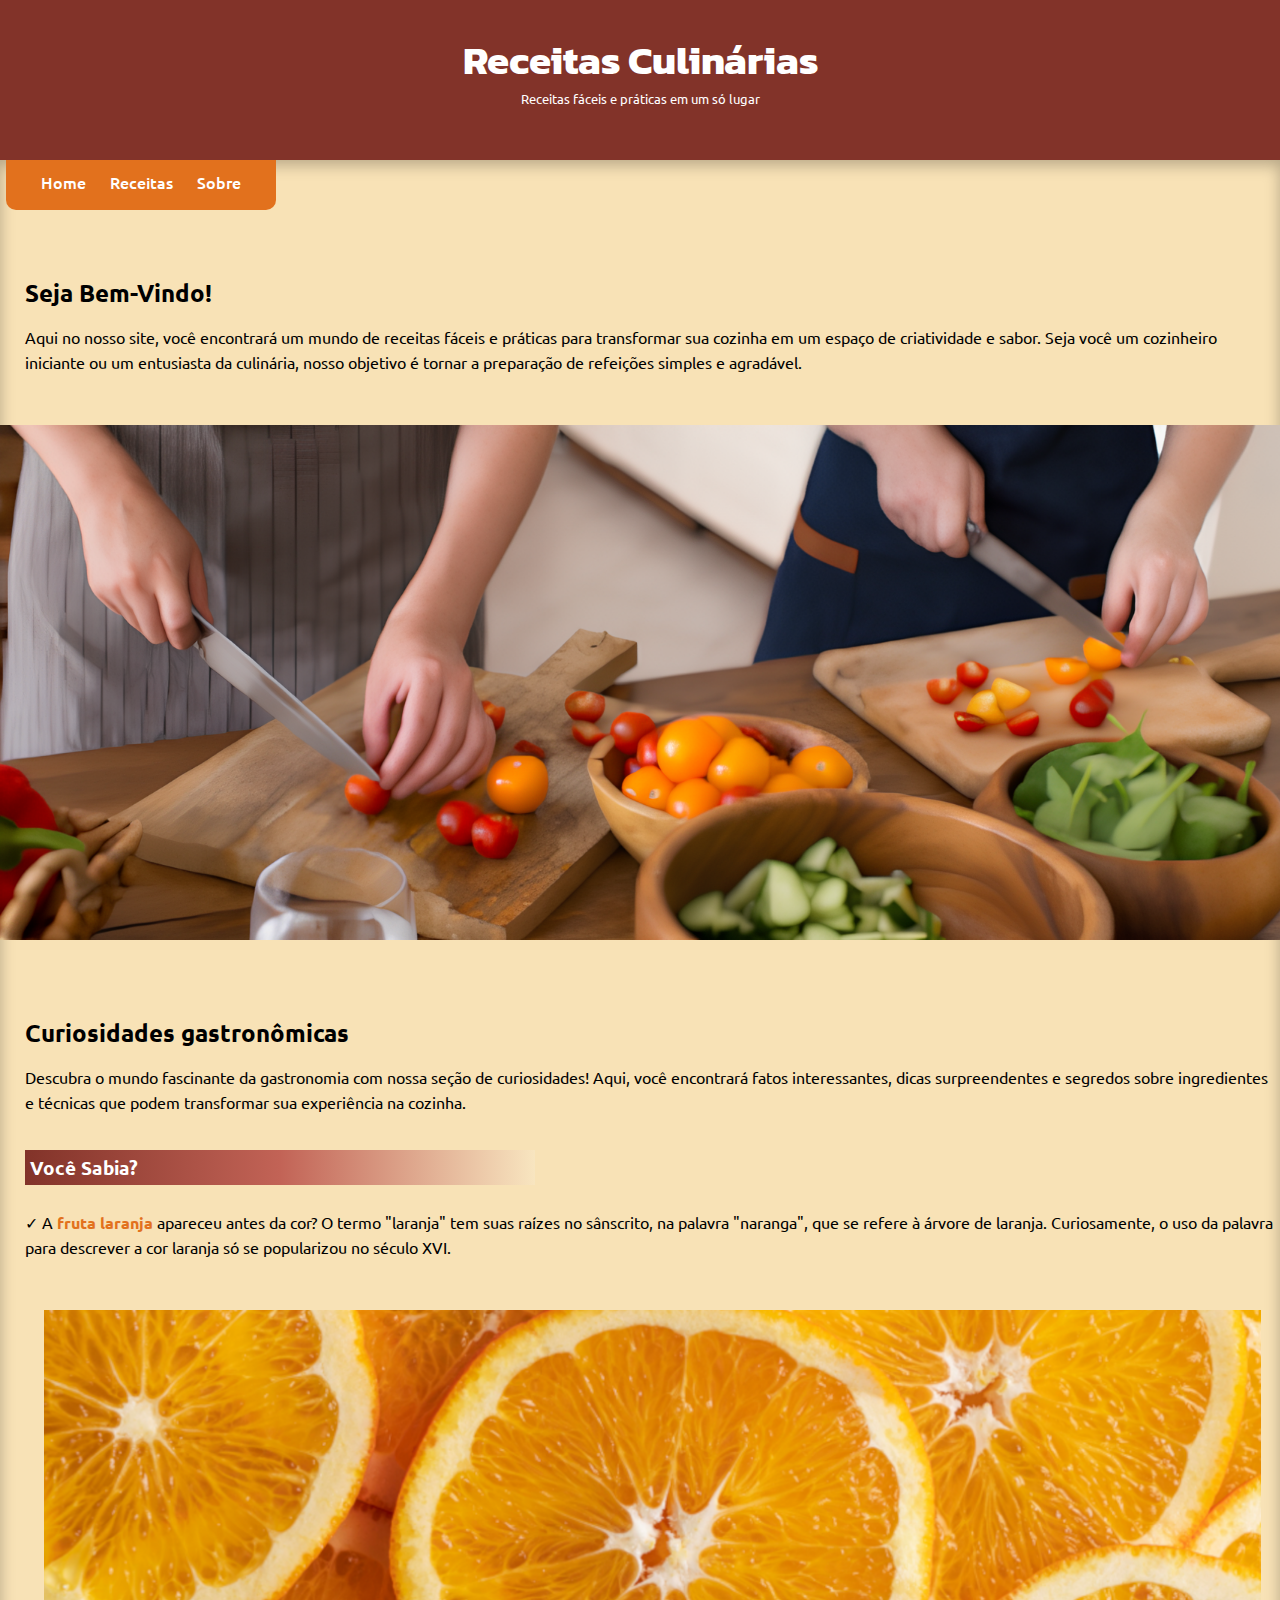
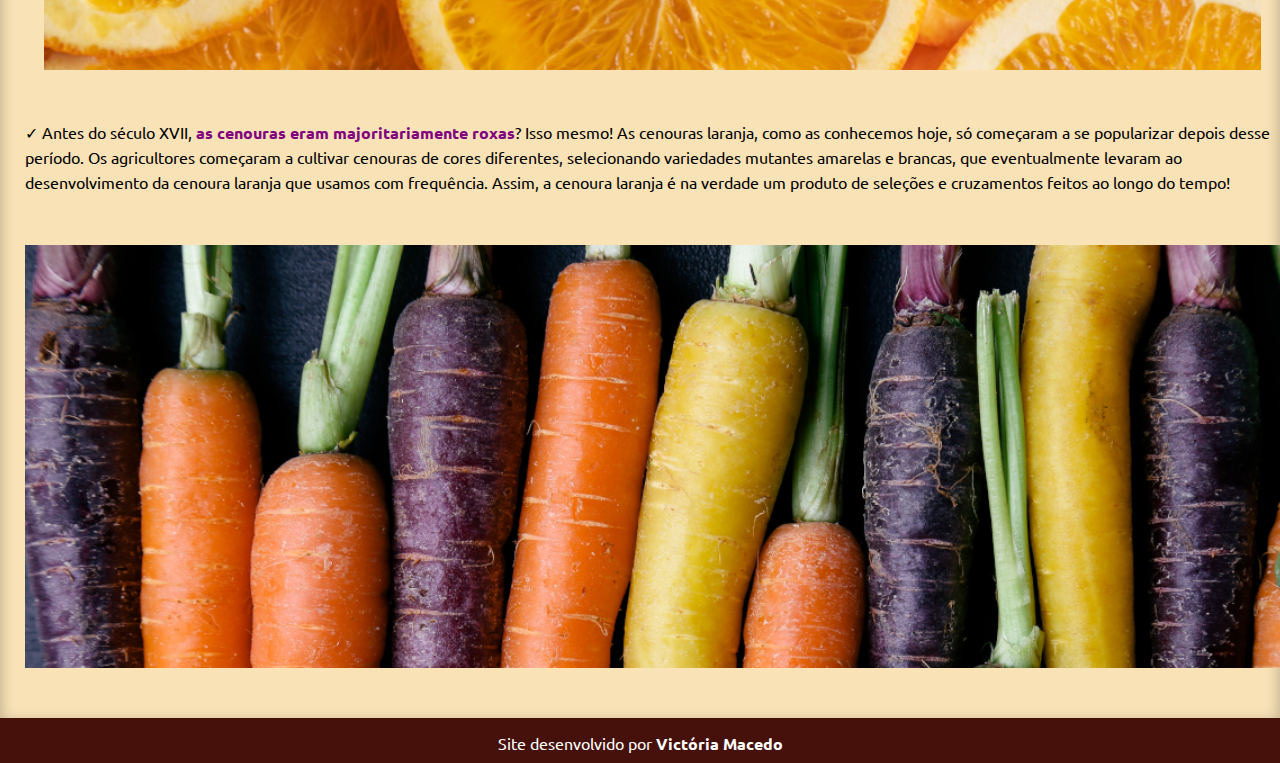
<file: projeto/index.html>
<!DOCTYPE html>
<html lang="pt-br">
<head>
    <meta charset="UTF-8">
    <meta name="viewport" content="width=device-width, initial-scale=1.0">
    <link rel="stylesheet" href="style.css">

    <link rel="shortcut icon" href= "data:image/svg+xml,<svg xmlns=%22http://www.w3.org/2000/svg%22 viewBox=%220 0 100 100%22><text y=%22.9em%22 font-size=%2290%22>&#x1F37D;&#xFE0F;</text></svg>">
    <title>Receitas</title>
</head>
<body>
    <header>
        <h1>Receitas Culinárias</h1>
            <p>Receitas fáceis e práticas em um só lugar</p>
    </header>

    <main>

        <nav>
            <a href="index.html" target="_self">Home</a>
            <a href="pagina-receitas.html">Receitas</a>
            <a href="pagina-sobre.html">Sobre</a>
        </nav>

        

        <section>
        <h2>Seja Bem-Vindo!</h2>
            <p>
                Aqui no nosso site, você encontrará um mundo de receitas fáceis e práticas para transformar sua cozinha em um espaço de criatividade e sabor. Seja você um cozinheiro iniciante ou um entusiasta da culinária, nosso objetivo é tornar a preparação de refeições simples e agradável.
            </p>
        </section>

        
        <picture>
            <abrr title="Imagem de Daria Garnik">
                <img src="imagens/imagem-01.png" class="img" alt="mulheres cozinhando">
            </abrr>
        </picture>



        <section>
        <h2>Curiosidades gastronômicas</h2>
            <p>
                Descubra o mundo fascinante da gastronomia com nossa seção de curiosidades! Aqui, você encontrará fatos interessantes, dicas surpreendentes e segredos sobre ingredientes e técnicas que podem transformar sua experiência na cozinha.
            </p>

            <h3 class="voce-sabia">Você Sabia?</h3>

            <ul>
                <li>
                    A <strong class="fruta-laranja">fruta laranja</strong> apareceu antes da cor? O termo "laranja" tem suas raízes no sânscrito, na palavra "naranga", que se refere à árvore de laranja. Curiosamente, o uso da palavra para descrever a cor laranja só se popularizou no século XVI.
                    <picture>
                        <abrr title="Freepik Company S.L."><img id="imagem-laranja" class="img" src="imagens/laranja.png" alt="foto laranjas"></abrr>
                    </picture>

                <li> 
                    Antes do século XVII, <strong style="color: purple;">as cenouras eram majoritariamente roxas</strong>? Isso mesmo! As cenouras laranja, como as conhecemos hoje, só começaram a se popularizar depois desse período. Os agricultores começaram a cultivar cenouras de cores diferentes, selecionando variedades mutantes amarelas e brancas, que eventualmente levaram ao desenvolvimento da cenoura laranja que usamos com frequência. Assim, a cenoura laranja é na verdade um produto de seleções e cruzamentos feitos ao longo do tempo!
                    <picture>
                        <abrr title="Imagem de Racool_studio no Freepik"></abrr>
                            <source media="(max-width: 700px)" class="imgcenoura-peq" srcset="imagens/cenoura-peq2.jpg" type="image/jpg">
                            <img src="imagens/cenoura.jpg"  class="img" alt="cenouras roxas">
                        </abrr>
                    </picture>
            </ul>

            <!-- CURIOSIDADES SITE: https://delikatessenbuffet.com.br/blog/curiosidades-sobre-o-mundo-da-gastronomia.html-->
        </section>
    </main>

 
    <footer>
        <p>
            Site desenvolvido por <a href="https://github.com/victoria-macedo" target="_blank" rel="external">Victória Macedo</a>
        </p>
    </footer>
</body>
</html>
</file>
<file: projeto/style.css>
@charset "UTF-8";


@import url('https://fonts.googleapis.com/css2?family=Kanit:ital,wght@0,100;0,200;0,300;0,400;0,500;0,600;0,700;0,800;0,900;1,100;1,200;1,300;1,400;1,500;1,600;1,700;1,800;1,900&display=swap');


@import url('https://fonts.googleapis.com/css2?family=Ubuntu:ital,wght@0,300;0,400;0,500;0,700;1,300;1,400;1,500;1,700&display=swap');


* {
    margin: 0px;
    padding: 0px;
}

body {
    font-family: "Ubuntu", arial, sans-serif;
    background-color: #46110b;
    
}

header {
    background-color: #823329;
    color: white;

    padding-top: 30px;
    height: 130px;
    text-align: center;

}

header h1 {
    font-family: "Kanit", sans-serif;
    font-size: 2.5em;

}

header p {
    font-size: 13px;

}






main {
    background-color: #f8e2b6;
    line-height: 25px;

    box-shadow: inset 0px 5px 15px 0px rgba(0, 0, 0, 0.267);

}


nav {
    background-color: #E2711D;
    text-align: center;
    font-weight: 500;

    height: 40px;
    width: 270px;
    padding-top: 10px;
    margin-left: 6px;
    margin-bottom: 40px;
    border-radius: 0px 0px 10px 10px;
    
    
}

nav a {
    font-family: "Ubuntu", Verdana, Sans-serif;
    color: white;
    text-decoration: none;

    padding: 10px;
}

nav a:hover {
    color: #823329;
    transition: 0.5s;
}

.img {
    display: block;
    margin: auto;
    padding-top: 50px;
    padding-bottom: 50px;
    width: 150vh;
}

main > section {
    padding-left: 25px;
}

main h2 {
    padding-top: 30px;
    padding-bottom: 20px;

}
main section article {
    padding-bottom: 50px;
    text-indent: 15px;

}

.voce-sabia {
    background-image: linear-gradient(to right, #823329,#c26356,rgba(248, 248, 248, 0.144));
    color: white;

    width: 500px;
    margin-bottom: 25px;
    margin-top: 35px;
    padding: 5px;
    
}

main section ul li {
    list-style-position: inside;
    list-style-type: "\002713";

}

#imagem-laranja {
    height: 40vh;
    width: auto;
}

.imgcenoura-peq {
    width: 10vh;
    height: 10vh;
}

.fruta-laranja {
    color: #E2711D;
}

















footer {
    height: 30px;
    text-align: center;
    padding-top: 15px;
    color: white;
}

footer p > a {
    text-decoration: none;
    color: white;
    font-weight: bold;
}

footer p >a:hover {
    text-decoration: underline;
}
</file>
